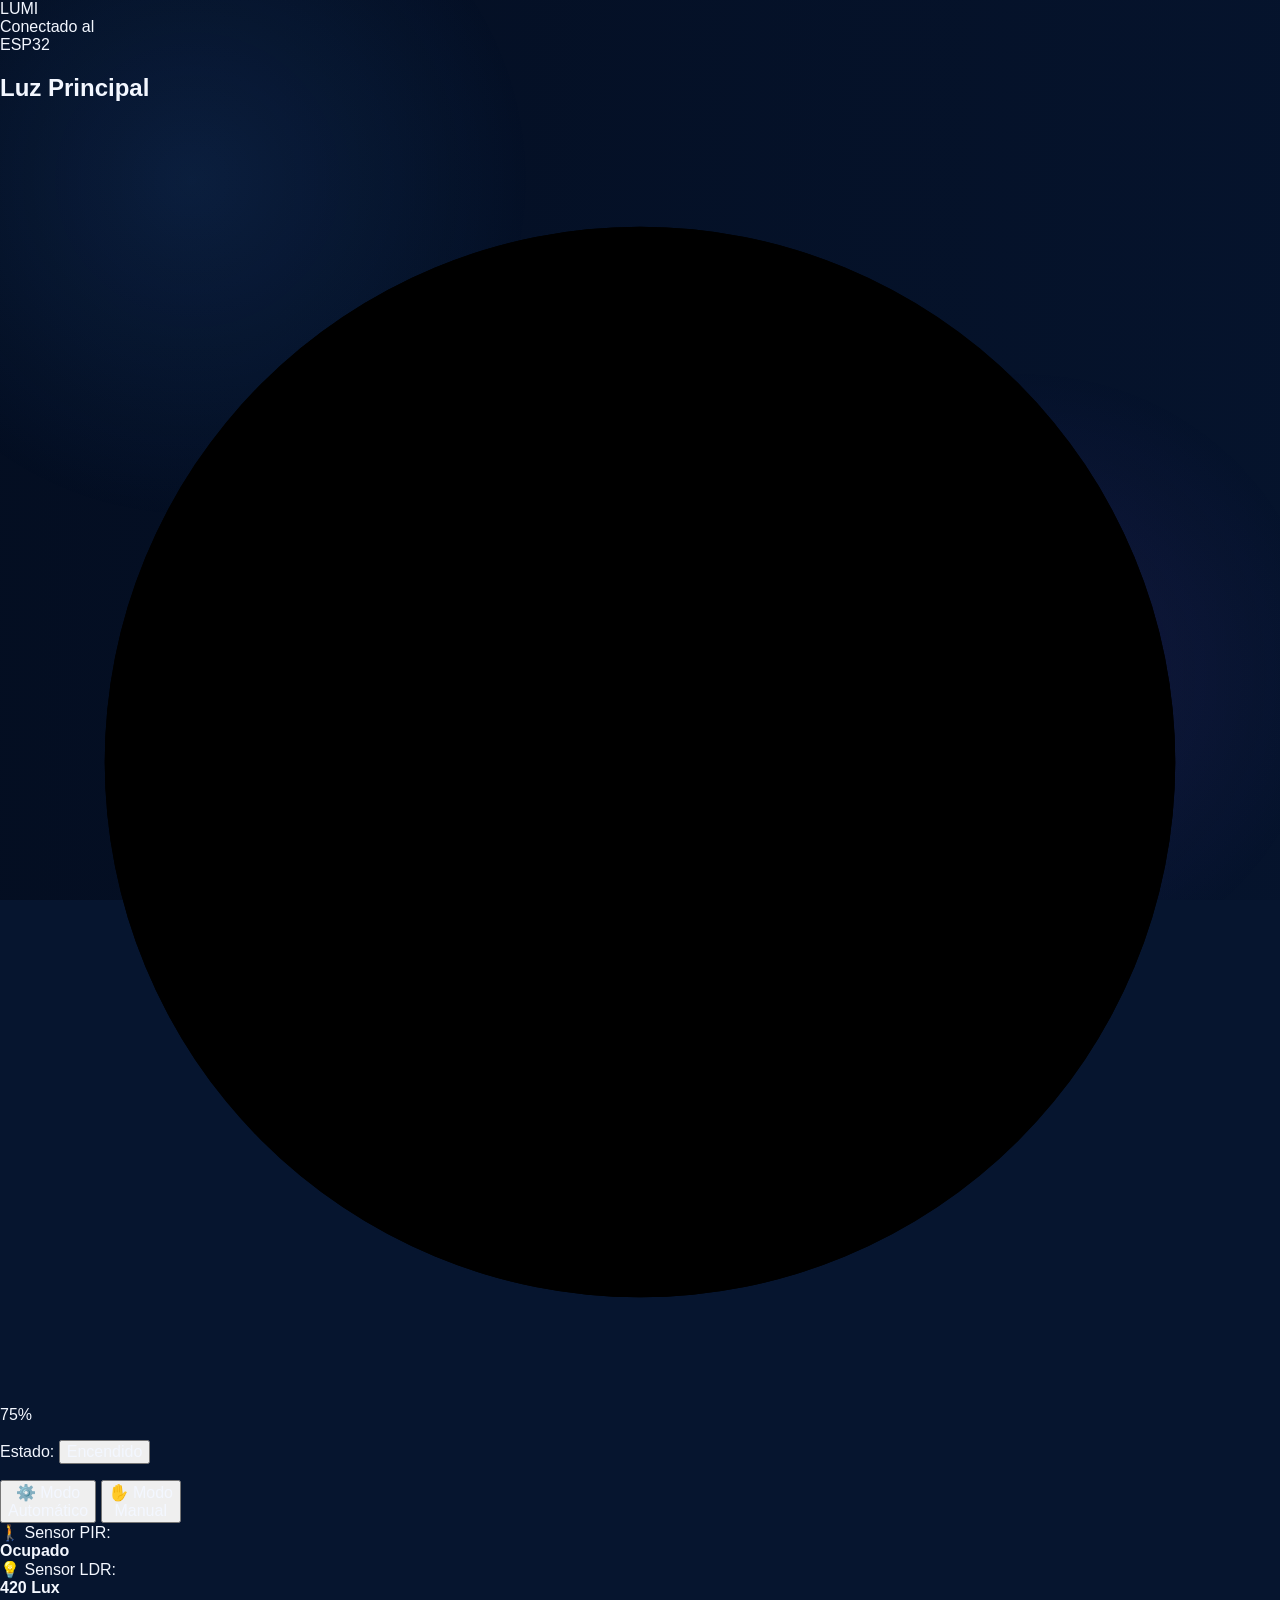
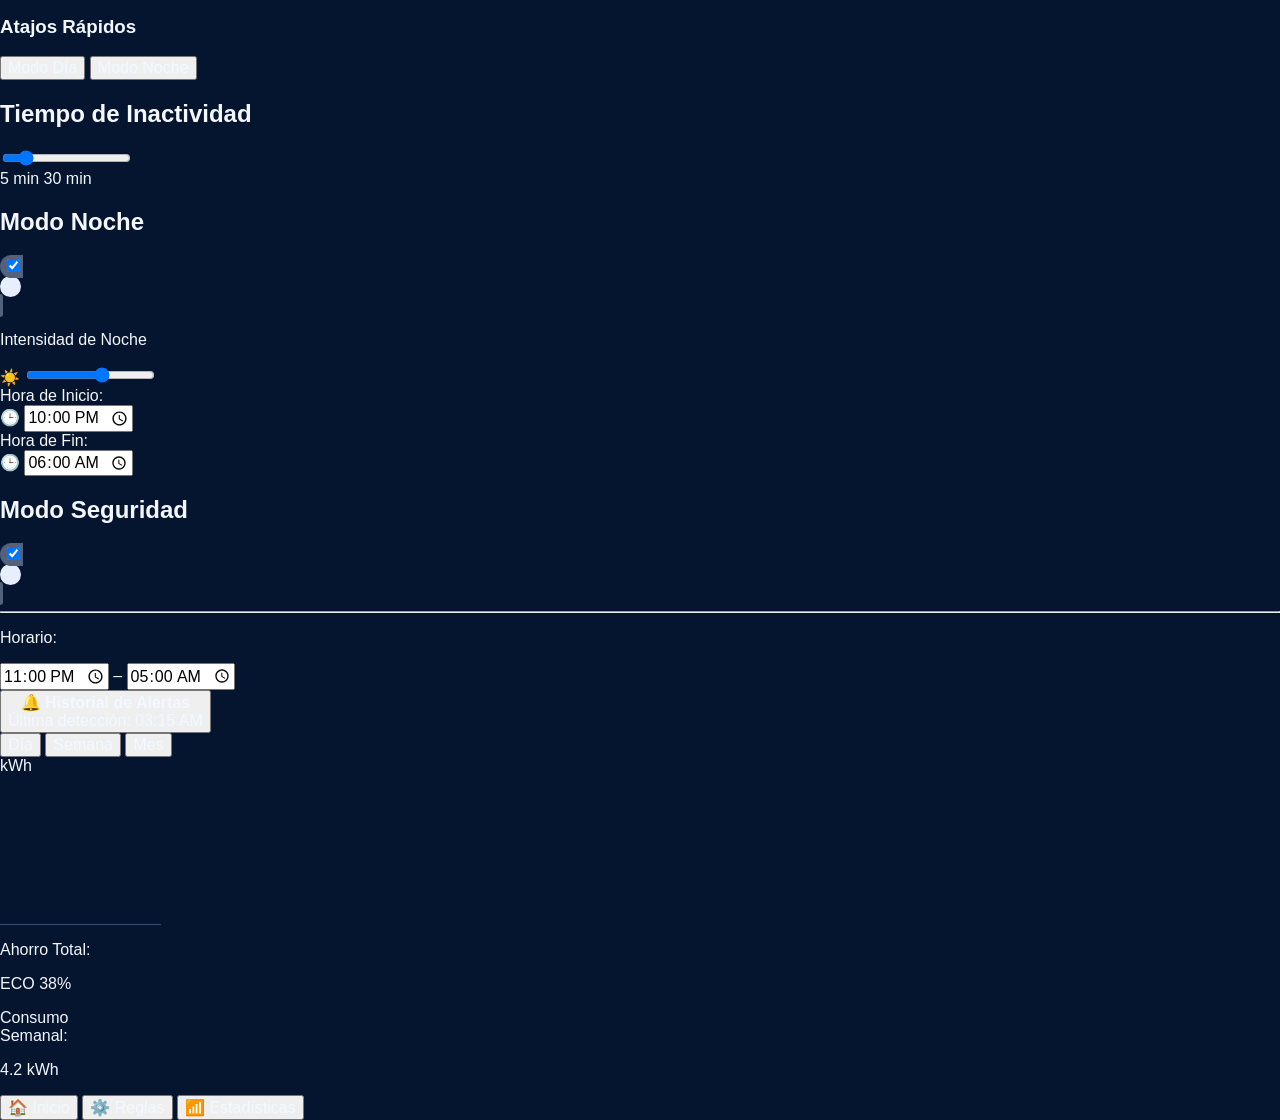
<file: structure.html>
<!DOCTYPE html>
<html lang="es">
<head>
<meta charset="UTF-8">
<meta name="viewport" content="width=device-width, initial-scale=1, viewport-fit=cover">
<meta name="theme-color" content="#0A0D12">
<title>LUMI · Control Inteligente de Iluminación</title>
<meta name="description" content="Sistema embebido de control automatizado de iluminación con ESP32: presencia, luz ambiental y ahorro energético.">

<!-- PWA -->
<link rel="manifest" href="manifest.json">
<link rel="icon" href="data:image/svg+xml,<svg xmlns=%22http://www.w3.org/2000/svg%22 viewBox=%220 0 100 100%22><text y=%22.9em%22 font-size=%2290%22>💡</text></svg>">

<link rel="stylesheet" href="style.css">
</head>
<body>

<div class="dot-bg" aria-hidden="true"></div>

<div class="phone">

  <!-- ===== HEADER ===== -->
  <header class="app-header">
    <div class="logo">LUMI</div>
    <div class="conn-status">
      <span class="conn-label">Conectado al<br>ESP32</span>
      <span id="connDot" class="conn-dot conn-dot--on" title="Estado de conexión"></span>
    </div>
  </header>

  <!-- ===== MAIN VIEWS ===== -->
  <main class="views">

    <!-- ---------- INICIO ---------- -->
    <section id="view-inicio" class="view view--active" aria-labelledby="tab-inicio">
      <div class="card card--main">
        <h2 class="card-title">Luz Principal</h2>

        <div class="dial-wrap">
          <svg id="dial" class="dial" viewBox="0 0 220 220" role="slider"
               aria-label="Intensidad de la luz principal" aria-valuemin="0" aria-valuemax="100"
               tabindex="0">
            <circle class="dial-track" cx="110" cy="110" r="92"></circle>
            <circle id="dialProgress" class="dial-progress" cx="110" cy="110" r="92"></circle>
          </svg>
          <div class="dial-center">
            <span id="brightnessValue">75%</span>
          </div>
        </div>

        <p class="state-line">Estado:
          <button id="powerToggle" class="state-value" type="button">Encendido</button>
        </p>
      </div>

      <div class="segmented segmented--modes" role="tablist" aria-label="Modo de operación">
        <button id="modeAuto" class="segmented-btn segmented-btn--active" role="tab" aria-selected="true">
          <span class="icon" aria-hidden="true">⚙️</span> Modo<br>Automático
        </button>
        <button id="modeManual" class="segmented-btn" role="tab" aria-selected="false">
          <span class="icon" aria-hidden="true">✋</span> Modo<br>Manual
        </button>
      </div>

      <div class="sensor-row">
        <div id="pirCard" class="sensor-card sensor-card--active">
          <span class="icon" aria-hidden="true">🚶</span>
          <span>Sensor PIR:<br><strong id="pirValue">Ocupado</strong></span>
        </div>
        <div class="sensor-card">
          <span class="icon" aria-hidden="true">💡</span>
          <span>Sensor LDR:<br><strong id="ldrValue">420 Lux</strong></span>
        </div>
      </div>

      <h3 class="section-label">Atajos Rápidos</h3>
      <div class="shortcut-row">
        <button id="shortcutDay" class="shortcut-btn" type="button">Modo Día</button>
        <button id="shortcutNight" class="shortcut-btn" type="button">Modo Noche</button>
      </div>
    </section>

    <!-- ---------- REGLAS ---------- -->
    <section id="view-reglas" class="view" aria-labelledby="tab-reglas">

      <div class="card">
        <h2 class="card-title card-title--left">Tiempo de Inactividad</h2>
        <input type="range" id="inactivityRange" class="slider" min="1" max="30" step="1" value="5">
        <div class="slider-labels">
          <span class="slider-labels__min"><span id="inactivityValue">5</span> min</span>
          <span class="slider-labels__max">30 min</span>
        </div>
      </div>

      <div class="card">
        <div class="row-between">
          <h2 class="card-title card-title--left">Modo Noche</h2>
          <label class="switch">
            <input type="checkbox" id="nightModeToggle" checked>
            <span class="switch-track"><span class="switch-thumb"></span></span>
          </label>
        </div>

        <div id="nightModeBody">
          <p class="field-label">Intensidad de Noche</p>
          <div class="slider-with-icon">
            <span aria-hidden="true">☀️</span>
            <input type="range" id="nightIntensityRange" class="slider" min="0" max="100" step="1" value="60">
          </div>

          <div class="time-row">
            <div class="time-field">
              <label for="nightStart">Hora de Inicio:</label>
              <div class="time-input"><span aria-hidden="true">🕒</span>
                <input type="time" id="nightStart" value="22:00">
              </div>
            </div>
            <div class="time-field">
              <label for="nightEnd">Hora de Fin:</label>
              <div class="time-input"><span aria-hidden="true">🕒</span>
                <input type="time" id="nightEnd" value="06:00">
              </div>
            </div>
          </div>
        </div>
      </div>

      <div class="card">
        <div class="row-between">
          <h2 class="card-title card-title--left">Modo Seguridad</h2>
          <label class="switch">
            <input type="checkbox" id="securityModeToggle" checked>
            <span class="switch-track"><span class="switch-thumb"></span></span>
          </label>
        </div>

        <div id="securityModeBody">
          <hr class="divider">
          <p class="field-label">Horario:</p>
          <div class="time-row time-row--display">
            <input type="time" id="securityStart" value="23:00">
            <span>–</span>
            <input type="time" id="securityEnd" value="05:00">
          </div>

          <button id="alertBanner" class="alert-banner" type="button">
            <span class="icon" aria-hidden="true">🔔</span>
            <span>
              <strong>Historial de Alertas</strong><br>
              <span id="lastAlert">Última detección: 03:15 AM</span>
            </span>
          </button>
        </div>
      </div>
    </section>

    <!-- ---------- ESTADÍSTICAS ---------- -->
    <section id="view-estadisticas" class="view" aria-labelledby="tab-estadisticas">
      <div class="card">
        <div class="segmented segmented--range" role="tablist" aria-label="Rango de tiempo">
          <button class="segmented-btn range-btn range-btn--active" data-range="dia" role="tab" aria-selected="true">Día</button>
          <button class="segmented-btn range-btn" data-range="semana" role="tab" aria-selected="false">Semana</button>
          <button class="segmented-btn range-btn" data-range="mes" role="tab" aria-selected="false">Mes</button>
        </div>

        <div class="chart-wrap">
          <span class="chart-unit">kWh</span>
          <svg id="chart" class="chart" viewBox="0 0 340 300" preserveAspectRatio="none"></svg>
        </div>
      </div>

      <div class="stat-row">
        <div class="stat-card stat-card--eco">
          <p class="stat-title">Ahorro Total:</p>
          <p class="stat-value stat-value--eco"><span class="eco-badge">ECO</span> <span id="savingsValue">38</span>%</p>
        </div>
        <div class="stat-card">
          <p class="stat-title">Consumo<br>Semanal:</p>
          <p class="stat-value"><span id="weeklyValue">4.2</span> kWh</p>
        </div>
      </div>
    </section>

  </main>

  <!-- ===== BOTTOM NAV ===== -->
  <nav class="bottom-nav" aria-label="Navegación principal">
    <button id="tab-inicio" class="nav-btn nav-btn--active" data-view="view-inicio">
      <span class="nav-icon" aria-hidden="true">🏠</span>
      <span>Inicio</span>
    </button>
    <button id="tab-reglas" class="nav-btn" data-view="view-reglas">
      <span class="nav-icon" aria-hidden="true">⚙️</span>
      <span>Reglas</span>
    </button>
    <button id="tab-estadisticas" class="nav-btn" data-view="view-estadisticas">
      <span class="nav-icon" aria-hidden="true">📶</span>
      <span>Estadísticas</span>
    </button>
  </nav>
</div>

<script src="script.js"></script>
</body>
</html>
</file>
<file: style.css>
:root{--bg:#06152f;--panel:rgba(7,25,55,.82);--panel2:rgba(15,36,72,.78);--line:rgba(102,164,255,.28);--blue:#3988ff;--cyan:#73d5ff;--text:#f3f7ff;--muted:#aabbd9;--green:#00d49a}
*{box-sizing:border-box}body{margin:0;color:var(--text);font-family:Inter,Segoe UI,Arial,sans-serif;background:#06152f;min-height:100vh;background-image:linear-gradient(90deg,rgba(3,12,30,.78),rgba(4,16,39,.35)),url('https://images.unsplash.com/photo-1470770841072-f978cf4d019e?auto=format&fit=crop&w=2200&q=85');background-position:center;background-size:cover;background-attachment:fixed}
button,input,select{font:inherit}button{cursor:pointer;color:inherit}.app{display:grid;grid-template-columns:250px minmax(0,1fr);gap:18px;max-width:1800px;margin:auto;padding:16px;min-height:100vh}.sidebar,.panel,.stat,.room,.device-card,.scene,.activity{background:linear-gradient(145deg,rgba(5,23,54,.9),rgba(13,35,72,.72));border:1px solid var(--line);box-shadow:0 12px 35px rgba(0,0,0,.22);backdrop-filter:blur(16px);border-radius:22px}.sidebar{padding:22px 12px;display:flex;flex-direction:column;min-height:calc(100vh - 32px);position:sticky;top:16px}.brand{display:flex;gap:12px;align-items:center;padding:0 10px 28px}.bulb{font-size:42px;filter:drop-shadow(0 0 12px #39a9ff)}.brand h1{margin:0;font-size:29px;letter-spacing:2px}.brand p{margin:3px 0;color:#bfd0ef;font-size:13px;line-height:1.4}.nav{display:grid;gap:8px}.nav button{border:1px solid transparent;background:transparent;text-align:left;padding:13px 14px;border-radius:14px;color:#c8d8f6;display:flex;align-items:center;gap:14px;font-size:15px}.nav button .ico{font-size:22px;width:25px;text-align:center}.nav button.active,.nav button:hover{background:linear-gradient(110deg,#276fe7,#1c3d87);border-color:#7fc6ff;box-shadow:0 0 20px #2878ff55;color:white}.profile{margin-top:auto;border:1px solid var(--line);border-radius:17px;padding:12px;display:flex;align-items:center;gap:10px;background:#091a38}.avatar{background:#2d6bc7;border-radius:50%;width:40px;height:40px;display:grid;place-items:center;font-size:22px}.profile small{display:block;color:var(--muted);margin-top:3px}.main{min-width:0;display:grid;grid-template-columns:minmax(0,1fr) 330px;gap:14px}.content,.right{min-width:0;display:flex;flex-direction:column;gap:14px}.topbar{grid-column:1/-1;display:flex;align-items:center;gap:12px}.search{flex:1;background:rgba(5,20,48,.78);border:1px solid var(--line);border-radius:28px;padding:14px 20px;color:white;outline:none;min-width:0}.round{width:44px;height:44px;border-radius:50%;background:rgba(9,26,57,.85);border:1px solid var(--line);font-size:20px}.hero{min-height:145px;display:flex;justify-content:space-between;align-items:center;gap:15px;padding:25px 30px;overflow:hidden;background:linear-gradient(90deg,rgba(4,17,44,.94),rgba(7,24,57,.52)),url('https://images.unsplash.com/photo-1464822759023-fed622ff2c3b?auto=format&fit=crop&w=1600&q=85') center 58%/cover;border-radius:24px;border:1px solid var(--line)}.hero h2{font-size:29px;margin:0 0 8px}.hero p{margin:0;color:#d0def7}.weather{text-align:center;white-space:nowrap}.weather strong{font-size:18px}.weather small{display:block;color:#c3d1eb;margin-top:5px}.stats{display:grid;grid-template-columns:repeat(4,minmax(0,1fr));gap:8px}.stat{padding:16px 12px;display:flex;gap:12px;align-items:center;min-width:0}.stat-icon{width:50px;height:50px;border-radius:14px;background:linear-gradient(145deg,#193d7c,#111e49);display:grid;place-items:center;font-size:25px;border:1px solid #315ba0}.stat b{font-size:21px}.stat small{display:block;color:#c0cfe9;font-size:12px;margin-top:5px}.green{color:var(--green)!important}.section{padding:16px;background:rgba(4,19,45,.72);border:1px solid var(--line);border-radius:22px}.section-head{display:flex;justify-content:space-between;align-items:center;gap:12px;margin-bottom:14px}.section-head h3{margin:0;font-size:19px}.section-head p{margin:5px 0 0;color:var(--muted);font-size:13px}.primary{border:1px solid #66b9ff;background:linear-gradient(110deg,#1e70e8,#173d85);padding:11px 15px;border-radius:14px;font-weight:600}.primary:hover{filter:brightness(1.15)}.rooms{display:grid;grid-template-columns:repeat(3,minmax(0,1fr));gap:14px}.room{overflow:hidden;border-radius:17px;background:rgba(6,20,45,.92)}.room img{width:100%;height:115px;object-fit:cover;display:block}.room-info{padding:10px 12px 13px}.room-title{display:flex;justify-content:space-between;align-items:center;gap:8px}.room-title strong{font-size:14px}.room-info small{color:var(--muted);font-size:12px}.switch{width:48px;height:27px;border:0;border-radius:18px;padding:3px;background:#52617c;flex-shrink:0;transition:.2s}.switch:after{content:"";display:block;width:21px;height:21px;background:#e7efff;border-radius:50%;transition:.2s}.switch.on{background:#2e83ff;box-shadow:0 0 13px #2c82ff66}.switch.on:after{transform:translateX(21px);background:white}.brightness{display:flex;align-items:center;gap:8px;margin-top:10px;color:#d9e6ff}.brightness input{width:100%;accent-color:#428cff}.brightness span{font-size:12px;min-width:32px;text-align:right}.create-room{min-height:205px;border:1px dashed #4e8ad4;background:rgba(5,21,49,.45);border-radius:17px;display:flex;flex-direction:column;align-items:center;justify-content:center;gap:8px;color:#d9e8ff}.create-room .plus{font-size:35px;width:50px;height:50px;border-radius:50%;border:1px solid #75baff;display:grid;place-items:center;box-shadow:0 0 20px #3988ff55}.create-room small{color:var(--muted);text-align:center;max-width:170px}.bottom-grid{display:grid;grid-template-columns:1.2fr 1fr;gap:14px}.chart{height:150px;display:flex;align-items:end;gap:7px;padding:18px 8px 3px;border-bottom:1px solid #315079}.bar{flex:1;min-width:4px;border-radius:5px 5px 0 0;background:linear-gradient(#68c7ff,#2766e8);box-shadow:0 0 10px #367fff44}.quick-list{display:grid;gap:7px}.quick{display:flex;align-items:center;justify-content:space-between;padding:8px 10px;background:#0d2448;border:1px solid #29476f;border-radius:13px}.quick span{font-size:13px}.right .section{padding:15px}.device-head{display:flex;justify-content:space-between;align-items:center;margin-bottom:14px}.device-head h3{font-size:16px;margin:0}.device-card{padding:12px;background:rgba(17,35,63,.92)}.device-top{display:flex;align-items:center;gap:10px}.board{font-size:47px}.device-top small,.device-line{color:var(--muted);font-size:12px}.connected{background:#00c98f;color:#032c28;padding:7px 12px;border-radius:18px;font-size:12px;font-weight:700;display:inline-block;margin-top:8px}.device-line{border-top:1px solid #263d5c;margin-top:12px;padding-top:10px;display:flex;justify-content:space-between;gap:8px}.scenes{display:grid;grid-template-columns:1fr 1fr;gap:8px}.scene{padding:12px 9px;display:flex;align-items:center;gap:9px;text-align:left;border-radius:15px;min-height:70px}.scene .scene-icon{font-size:27px}.scene small{display:block;color:var(--muted);font-size:10px;margin-top:5px}.scene.selected{border-color:#83bfff;background:linear-gradient(120deg,#243d91,#172e60);box-shadow:0 0 18px #347fff44}.activity{padding:10px 0;background:transparent;border:0;box-shadow:none;border-radius:0}.activity-row{padding:10px 0;border-top:1px solid #243b60;display:flex;align-items:center;gap:10px;font-size:12px}.dot{width:10px;height:10px;border-radius:50%;background:#2e8cff;flex-shrink:0}.activity-row small{margin-left:auto;color:var(--muted);white-space:nowrap}.modal{position:fixed;inset:0;background:#020817c9;display:none;place-items:center;padding:18px;z-index:20}.modal.show{display:grid}.modal-box{width:min(540px,100%);background:#0a1d3e;border:1px solid #477cb8;border-radius:22px;padding:22px;box-shadow:0 25px 80px #0009}.modal-box h2{margin:0 0 16px}.field{display:grid;gap:7px;margin:13px 0}.field label{color:#c8d8f2;font-size:13px}.field input,.field select{width:100%;padding:12px;border-radius:10px;border:1px solid #36577e;background:#07152e;color:white}.image-choices{display:grid;grid-template-columns:repeat(3,1fr);gap:8px}.image-choice{border:2px solid transparent;border-radius:10px;overflow:hidden;background:#10264b;padding:0}.image-choice.active{border-color:#65b8ff}.image-choice img{width:100%;height:75px;object-fit:cover;display:block}.modal-actions{display:flex;justify-content:flex-end;gap:8px;margin-top:20px}.secondary{border:1px solid #395a83;background:#13294c;padding:10px 14px;border-radius:12px}.toast{position:fixed;bottom:20px;right:20px;background:#0d2b50;border:1px solid #5e9edb;border-radius:13px;padding:13px 18px;display:none;z-index:30;box-shadow:0 8px 30px #0008}.toast.show{display:block}
@media(max-width:1200px){.main{grid-template-columns:minmax(0,1fr)}.right{display:grid;grid-template-columns:repeat(2,minmax(0,1fr))}.topbar{grid-column:1}.sidebar{position:relative;top:0}.app{grid-template-columns:215px minmax(0,1fr)}}@media(max-width:850px){.app{display:block;padding:10px}.sidebar{min-height:0;margin-bottom:12px;position:static}.brand{padding-bottom:12px}.nav{display:flex;overflow:auto}.nav button{white-space:nowrap;padding:10px}.profile{display:none}.main{display:block}.content,.right{margin-bottom:12px}.right{display:grid;grid-template-columns:1fr 1fr}.stats{grid-template-columns:repeat(2,minmax(0,1fr))}.rooms{grid-template-columns:repeat(2,minmax(0,1fr))}.topbar{margin-bottom:12px}.hero h2{font-size:22px}}@media(max-width:520px){.right,.bottom-grid{grid-template-columns:1fr}.rooms{grid-template-columns:1fr 1fr}.room img{height:90px}.section{padding:12px}.hero{padding:18px;min-height:130px}.weather{display:none}.stat{padding:11px 8px}.stat-icon{width:40px;height:40px}.stat b{font-size:18px}.stats{gap:7px}.rooms{gap:8px}.room-info{padding:8px}.room-title strong{font-size:12px}.switch{width:42px;height:25px}.switch.on:after{transform:translateX(15px)}}


/* Animaciones dinámicas añadidas a LUMI */
html { scroll-behavior: smooth; }
body::before {
  content: ""; position: fixed; inset: 0; pointer-events: none; z-index: -1;
  background:
    radial-gradient(circle at 15% 20%, rgba(64,145,255,.12), transparent 26%),
    radial-gradient(circle at 80% 75%, rgba(151,79,255,.10), transparent 25%);
  animation: ambientGlow 12s ease-in-out infinite alternate;
}
@keyframes ambientGlow { from { opacity:.55; transform:scale(1); } to { opacity:1; transform:scale(1.06); } }
@keyframes enterUp { from { opacity:0; transform:translateY(18px) scale(.985); } to { opacity:1; transform:translateY(0) scale(1); } }
@keyframes softPulse { 0%,100% { box-shadow:0 0 0 rgba(57,136,255,0); } 50% { box-shadow:0 0 24px rgba(57,136,255,.22); } }
@keyframes glowBulb { 0%,100% { filter:drop-shadow(0 0 7px #39a9ff); } 50% { filter:drop-shadow(0 0 19px #39a9ff); } }
@keyframes floatIcon { 0%,100% { transform:translateY(0); } 50% { transform:translateY(-5px); } }
@keyframes shimmer { 0% { background-position:0% 50%; } 100% { background-position:200% 50%; } }
.brand .bulb { animation:glowBulb 3s ease-in-out infinite; }
.hero { position:relative; isolation:isolate; animation:enterUp .7s ease both; }
.hero::after { content:""; position:absolute; inset:0; z-index:-1; background:linear-gradient(110deg,transparent 25%,rgba(113,190,255,.12),transparent 70%); background-size:200% 100%; animation:shimmer 9s linear infinite; pointer-events:none; }
.stat,.section,.room,.device-card,.scene { animation:enterUp .55s ease both; transition:transform .25s ease,border-color .25s ease,box-shadow .25s ease,background-color .25s ease; }
.stat:hover,.room:hover,.device-card:hover,.scene:hover { transform:translateY(-4px); border-color:rgba(119,190,255,.65); box-shadow:0 18px 40px rgba(15,83,185,.22); }
.stat-icon { animation:floatIcon 4s ease-in-out infinite; }
.nav button,.primary,.secondary,.round,.switch,.create-room { transition:transform .2s ease,filter .2s ease,box-shadow .2s ease,background .2s ease; }
button:active { transform:scale(.97); }
.primary:hover,.round:hover { box-shadow:0 0 22px rgba(66,145,255,.3); }
.create-room:hover { background:rgba(28,77,143,.28); box-shadow:0 0 25px rgba(57,136,255,.18); }
.create-room .plus { transition:transform .3s ease; }
.create-room:hover .plus { transform:rotate(90deg) scale(1.08); }
.room img { transition:transform .6s ease,filter .4s ease; }
.room:hover img { transform:scale(1.045); filter:saturate(1.15) brightness(1.08); }
.room { transform-origin:center; }
.switch:focus-visible,button:focus-visible,input:focus-visible,select:focus-visible { outline:2px solid #8bd4ff; outline-offset:3px; }
.bar { transform-origin:bottom; animation:barRise .9s cubic-bezier(.2,.8,.2,1) both; }
@keyframes barRise { from { transform:scaleY(.05); opacity:.3; } to { transform:scaleY(1); opacity:1; } }
.modal.show .modal-box { animation:modalPop .28s cubic-bezier(.2,.8,.2,1) both; }
@keyframes modalPop { from { opacity:0; transform:translateY(14px) scale(.97); } to { opacity:1; transform:translateY(0) scale(1); } }
.toast.show { animation:toastIn .25s ease both; }
@keyframes toastIn { from { opacity:0; transform:translateY(10px); } to { opacity:1; transform:translateY(0); } }
.activity-row .dot { animation:dotPulse 2.5s ease-in-out infinite; }
@keyframes dotPulse { 0%,100% { box-shadow:0 0 0 0 rgba(61,151,255,.25); } 50% { box-shadow:0 0 0 5px rgba(61,151,255,0); } }
@media (prefers-reduced-motion: reduce) {
  *,*::before,*::after { animation-duration:.01ms !important; animation-iteration-count:1 !important; scroll-behavior:auto !important; transition-duration:.01ms !important; }
}


/* ===== LUMI motion polish & fixed sidebar navigation ===== */
@keyframes navIconBounce {
  0% { transform:translateY(0) rotate(0) scale(1); }
  35% { transform:translateY(-5px) rotate(-9deg) scale(1.16); }
  65% { transform:translateY(1px) rotate(5deg) scale(1.06); }
  100% { transform:translateY(0) rotate(0) scale(1); }
}
@keyframes navIconGlow {
  0%,100% { filter:drop-shadow(0 0 2px rgba(91,176,255,.25)); }
  50% { filter:drop-shadow(0 0 9px rgba(91,176,255,.9)); }
}
@keyframes navClick {
  0% { transform:scale(1); }
  45% { transform:scale(1.28) rotate(-9deg); }
  100% { transform:scale(1); }
}
@keyframes sceneBreathe {
  0%,100% { transform:translateY(0) scale(1); filter:drop-shadow(0 0 0 rgba(80,160,255,0)); }
  50% { transform:translateY(-3px) scale(1.07); filter:drop-shadow(0 0 8px rgba(80,160,255,.6)); }
}
@keyframes cardSheen {
  0% { transform:translateX(-140%) skewX(-18deg); opacity:0; }
  15% { opacity:.45; }
  55%,100% { transform:translateX(180%) skewX(-18deg); opacity:0; }
}
@keyframes softAura {
  0%,100% { box-shadow:0 10px 30px rgba(0,0,0,.18),0 0 0 rgba(44,125,255,0); }
  50% { box-shadow:0 14px 35px rgba(0,0,0,.22),0 0 24px rgba(44,125,255,.1); }
}

/* On desktop only the dashboard pane scrolls; the page and left menu stay put. */
html { scroll-behavior:smooth; }
@media (min-width:851px) {
  html, body { height:100%; }
  body { overflow:hidden; }
  .app { height:100vh; min-height:0; overflow:hidden; align-items:stretch; }
  .sidebar { height:calc(100vh - 32px); min-height:0; align-self:start; }
  .main {
    height:calc(100vh - 32px);
    max-height:calc(100vh - 32px);
    overflow-y:auto;
    overflow-x:hidden;
    overscroll-behavior:contain;
    scroll-behavior:smooth;
    align-content:start;
    scrollbar-width:thin;
    scrollbar-color:rgba(89,158,255,.6) rgba(5,17,39,.35);
    padding-right:4px;
  }
  .main::-webkit-scrollbar { width:8px; }
  .main::-webkit-scrollbar-track { background:rgba(5,17,39,.35); border-radius:20px; }
  .main::-webkit-scrollbar-thumb { background:linear-gradient(#64c8ff,#2864dd); border-radius:20px; border:2px solid rgba(5,17,39,.35); }
  .topbar { position:sticky; top:0; z-index:12; padding:5px 3px 8px; background:linear-gradient(180deg,rgba(5,17,39,.92),rgba(5,17,39,.25)); backdrop-filter:blur(16px); border-radius:18px; }
}
@media (max-width:850px) {
  html, body { height:auto; }
  body { overflow:auto; }
  .app { height:auto; min-height:100vh; overflow:visible; }
  .sidebar { height:auto; }
  .main { height:auto; max-height:none; overflow:visible; padding-right:0; }
  .topbar { position:static; }
}

.nav button .ico {
  display:inline-flex; align-items:center; justify-content:center;
  transform-origin:center; transition:transform .28s cubic-bezier(.2,.8,.2,1),color .25s,filter .25s;
  will-change:transform;
}
.nav button:hover .ico { animation:navIconBounce .58s ease both; color:#fff; }
.nav button.active .ico { animation:navIconGlow 2.8s ease-in-out infinite; }
.nav button.icon-tap .ico { animation:navClick .48s cubic-bezier(.2,.8,.2,1) both; }
.brand .bulb { animation:glowBulb 2.6s ease-in-out infinite, floatIcon 4.5s ease-in-out infinite; }
.stat, .section, .room, .device-card, .scene { position:relative; isolation:isolate; }
.stat::after, .section::after, .room::after, .device-card::after, .scene::after {
  content:""; position:absolute; inset:0; border-radius:inherit; overflow:hidden;
  background:linear-gradient(110deg,transparent 25%,rgba(126,196,255,.09) 47%,transparent 68%);
  background-size:220% 100%; background-position:150% 0; opacity:0; pointer-events:none; z-index:1;
}
.stat:hover::after, .section:hover::after, .room:hover::after, .device-card:hover::after, .scene:hover::after {
  opacity:1; animation:cardSheen 1.05s ease-out both;
}
.stat { animation:enterUp .65s cubic-bezier(.2,.75,.25,1) both,softAura 7s ease-in-out infinite; }
.stat:nth-child(2) { animation-delay:.08s,.3s; }
.stat:nth-child(3) { animation-delay:.16s,.6s; }
.stat:nth-child(4) { animation-delay:.24s,.9s; }
.room { transition:transform .35s cubic-bezier(.2,.75,.25,1),border-color .3s,box-shadow .3s; }
.room:hover { transform:translateY(-5px) scale(1.008); }
.room img { transition:transform .7s cubic-bezier(.2,.75,.25,1),filter .5s; }
.room:hover img { transform:scale(1.055); filter:saturate(1.18) brightness(1.08); }
.scene .scene-icon { display:inline-flex; align-items:center; justify-content:center; transform-origin:center; transition:transform .3s; }
.scene:hover .scene-icon { animation:navIconBounce .6s ease both; }
.scene.selected .scene-icon { animation:sceneBreathe 2.8s ease-in-out infinite; }
.round:hover { animation:navIconBounce .6s ease both; }
.stat-icon { animation:floatIcon 4s ease-in-out infinite,navIconGlow 3.8s ease-in-out infinite; }
.create-room { transition:transform .3s cubic-bezier(.2,.8,.25,1),background .3s,box-shadow .3s; }
.create-room:hover { transform:translateY(-4px); }
.primary,.secondary,.round { position:relative; overflow:hidden; }
.primary::after,.secondary::after,.round::after {
 content:""; position:absolute; top:-25%; bottom:-25%; left:-75%; width:45%;
 background:linear-gradient(90deg,transparent,rgba(255,255,255,.18),transparent); transform:skewX(-20deg); pointer-events:none;
}
.primary:hover::after,.secondary:hover::after,.round:hover::after { animation:buttonShine .7s ease; }
@keyframes buttonShine { to { left:145%; } }
.modal-box { animation:modalPop .32s cubic-bezier(.16,1,.3,1) both; }
.toast.show { animation:toastIn .3s cubic-bezier(.16,1,.3,1) both; }
@media (prefers-reduced-motion:reduce) {
  *,*::before,*::after { animation-duration:.01ms!important; animation-iteration-count:1!important; scroll-behavior:auto!important; transition-duration:.01ms!important; }
}

.nav-focus { animation: focusGlow 1.1s ease both; }
@keyframes focusGlow { 0%,100% { box-shadow:0 0 0 rgba(77,157,255,0); } 35% { box-shadow:0 0 0 1px rgba(103,190,255,.45),0 0 28px rgba(52,131,255,.22); } }
.button-tap { animation: buttonPress .36s cubic-bezier(.2,.8,.25,1) both; }
@keyframes buttonPress { 0% { transform:scale(1); } 45% { transform:scale(.96); } 100% { transform:scale(1); } }


/* Apartados independientes del menú principal */
[hidden]{display:none!important}
.main.single-page{display:flex;flex-direction:column;gap:14px;align-content:stretch}
.main.single-page .content,.main.single-page .right,.main.single-page .bottom-grid{display:contents}
.main.single-page .page-intro{display:flex;flex-direction:column;gap:5px;padding:18px 22px;border-radius:20px;border:1px solid rgba(108,174,255,.32);background:linear-gradient(115deg,rgba(10,34,73,.9),rgba(24,45,88,.62));box-shadow:0 10px 28px rgba(0,0,0,.15);animation:enterUp .42s cubic-bezier(.2,.8,.25,1) both}
.main.single-page .page-intro h2{margin:0;font-size:25px}.main.single-page .page-intro p{margin:0;color:var(--muted)}
.main.single-page .rooms{grid-template-columns:repeat(3,minmax(0,1fr))}
.main.single-page .chart{height:230px}
.standalone-panel{animation:enterUp .45s cubic-bezier(.2,.8,.25,1) both}
.schedule-form{display:grid;grid-template-columns:repeat(4,minmax(0,1fr));gap:12px}.schedule-form .field{margin:0}
.schedule-list{display:grid;gap:10px;margin-top:18px}
.schedule-item{display:flex;align-items:center;gap:13px;padding:13px 15px;border:1px solid rgba(100,159,228,.23);border-radius:14px;background:rgba(12,34,67,.72);animation:enterUp .35s ease both}
.schedule-time{font-size:22px;font-weight:750;color:#d8edff;min-width:76px}.schedule-detail{flex:1;min-width:0}.schedule-detail strong{display:block}.schedule-detail small{display:block;color:var(--muted);margin-top:4px}
.schedule-delete{border:1px solid #5d6d8f;background:rgba(28,49,81,.78);border-radius:10px;padding:8px 10px}.schedule-empty{color:var(--muted);border:1px dashed rgba(100,159,228,.3);border-radius:14px;text-align:center;padding:26px;line-height:1.8}
.settings-grid{display:grid;grid-template-columns:repeat(2,minmax(0,1fr));gap:12px}.setting-row{display:flex;justify-content:space-between;align-items:center;gap:14px;padding:17px;border:1px solid rgba(100,159,228,.23);border-radius:15px;background:rgba(12,34,67,.72);transition:border-color .25s,transform .25s}
.setting-row:hover{border-color:rgba(110,184,255,.55);transform:translateY(-2px)}.setting-row strong{display:block}.setting-row small{display:block;color:var(--muted);margin-top:5px;line-height:1.4}
.settings-tag{color:#9bd5ff;border:1px solid rgba(111,183,255,.35);background:rgba(50,110,190,.2);padding:7px 10px;border-radius:99px;white-space:nowrap;font-size:12px}.settings-note{color:var(--muted);font-size:12px;line-height:1.6;margin:16px 2px 0}
@media(max-width:850px){.schedule-form{grid-template-columns:repeat(2,minmax(0,1fr))}.settings-grid{grid-template-columns:1fr}.main.single-page .rooms{grid-template-columns:repeat(2,minmax(0,1fr))}.main.single-page .page-intro h2{font-size:22px}}
@media(max-width:500px){.schedule-form{grid-template-columns:1fr}.schedule-item{align-items:flex-start;flex-wrap:wrap}.schedule-time{min-width:66px}}
</file>
